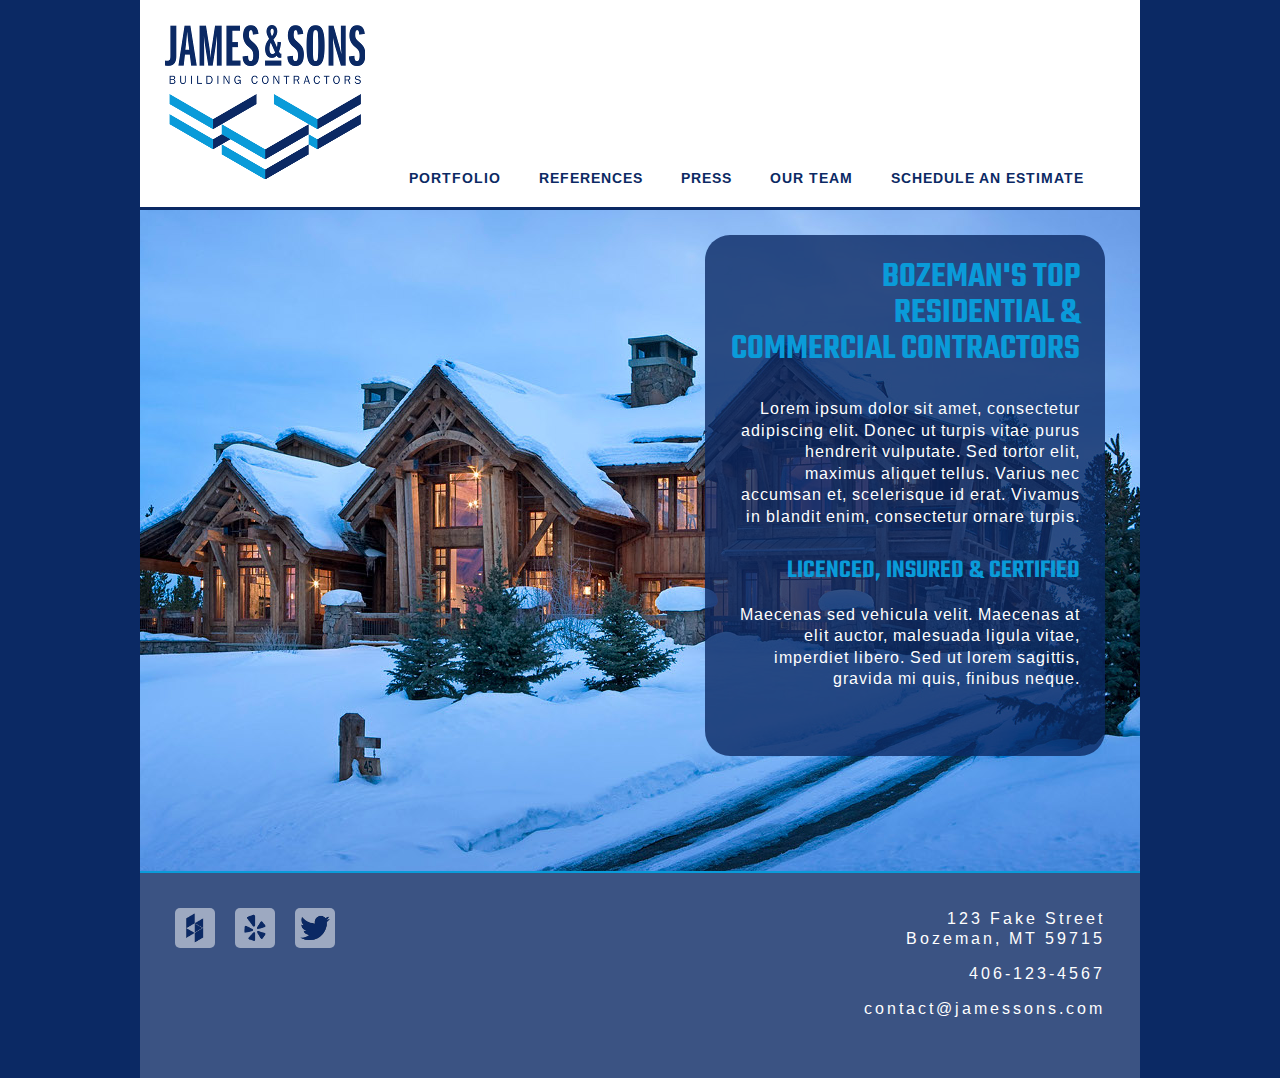
<file: Bosch_Snider/index.html>
<!DOCTYPE html>
<html>
  <head>
    <meta charset="UTF-8">

    <!-- font links -->
    <link href="https://fonts.googleapis.com/css?family=Arimo:400,700" rel="stylesheet">
    <link href="https://fonts.googleapis.com/css?family=Teko:400,600" rel="stylesheet">


    <!-- css links -->
    <link rel="stylesheet" type="text/css" href="css/reset.css">
    <link rel="stylesheet" type="text/css" href="css/global.css">
    <link rel="stylesheet" type="text/css" href="css/index.css">

    <title>James &amp; Sons | Building Contractors</title>

  </head>

  <body>
    <div id="content">
      <header>

        <!-- logo -->
        <div id="logoimage" class="left">
          <a href="index.html"><img src="images/james-and-sons.png" alt="James & Sons logo"></a>
        </div>

        <!-- navigation -->
        <div id="nav" class="right">
          <ul>
            <li><a href="html/portfolio.html">Portfolio</a></li>
            <li><a href="#">References </a></li>
            <li><a href="#">Press</a></li>
            <li><a href="#">Our Team</a></li>
            <li><a href="html/estimate.html">Schedule an Estimate</a></li>
          </ul>
        </div>

        <div class="clear"></div>

      </header>
        
        <!-- main image -->
      <div id="hero">
        <img src="images/lodge_hero.jpg" alt="Finished residential project" id="mainimage">
      

        <div id="maintext">

          <h1>Bozeman's Top Residential & Commercial Contractors</h1>


          <p>Lorem ipsum dolor sit amet, consectetur adipiscing elit. Donec ut turpis vitae purus hendrerit vulputate. Sed tortor elit, maximus aliquet tellus. Varius nec accumsan et, scelerisque id erat. Vivamus in blandit enim, consectetur ornare turpis.  </p>

          <h2>Licenced, Insured & Certified</h2>

          <p>Maecenas sed vehicula velit. Maecenas at elit auctor, malesuada ligula vitae, imperdiet libero. Sed ut lorem sagittis, gravida mi quis, finibus neque.</p>

        </div>
      </div>


      <footer>

        <!-- social icons: houzz, yelp, twitter-->
        <ul id="social" class="left">

          <li>
              <div class="socialimage left">
                <img src="images/houzz.png" alt="houzz">
              </div>
          </li>
          <li>
              <div class="socialimage left">
                <img src="images/yelp.png" alt="yelp">
              </div>
            </li>
          <li>
            <div class="socialimage left">
              <img src="images/twitter.png" alt="twitter">
            </div>
          </li>
        </ul>
        
        <!-- contact -->
        <ul id="contact" class="right">
          <li>123 Fake Street<br>Bozeman, MT 59715</li>
          <li>406-123-4567</li>
          <li>contact@jamessons.com</li>
        </ul>

        <div class="clear"></div>

      </footer>

    </div>
  </body>
</html>
</file>
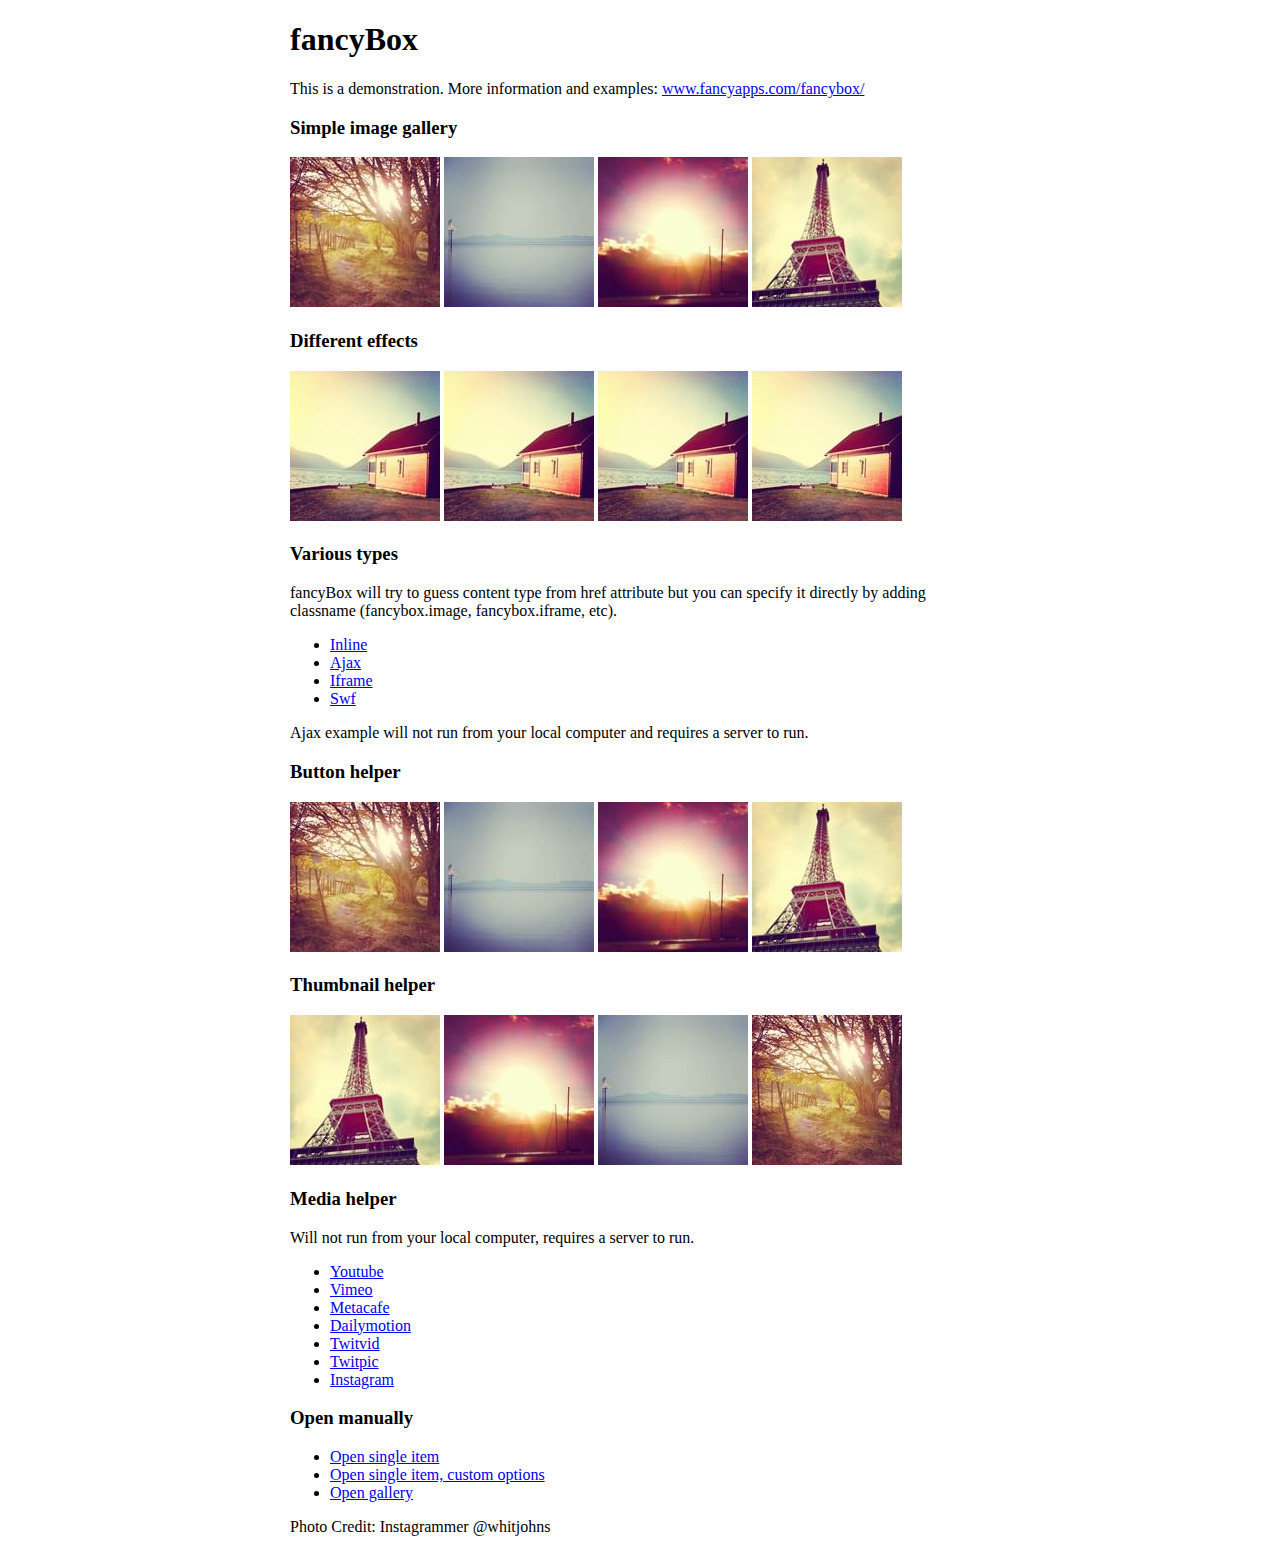
<file: fancyapps-fancyBox-18d1712/demo/index.html>
<!DOCTYPE html>
<html>
<head>
	<title>fancyBox - Fancy jQuery Lightbox Alternative | Demonstration</title>
	<meta http-equiv="Content-Type" content="text/html; charset=UTF-8" />

	<!-- Add jQuery library -->
	<script type="text/javascript" src="../lib/jquery-1.10.1.min.js"></script>

	<!-- Add mousewheel plugin (this is optional) -->
	<script type="text/javascript" src="../lib/jquery.mousewheel-3.0.6.pack.js"></script>

	<!-- Add fancyBox main JS and CSS files -->
	<script type="text/javascript" src="../source/jquery.fancybox.js?v=2.1.5"></script>
	<link rel="stylesheet" type="text/css" href="../source/jquery.fancybox.css?v=2.1.5" media="screen" />

	<!-- Add Button helper (this is optional) -->
	<link rel="stylesheet" type="text/css" href="../source/helpers/jquery.fancybox-buttons.css?v=1.0.5" />
	<script type="text/javascript" src="../source/helpers/jquery.fancybox-buttons.js?v=1.0.5"></script>

	<!-- Add Thumbnail helper (this is optional) -->
	<link rel="stylesheet" type="text/css" href="../source/helpers/jquery.fancybox-thumbs.css?v=1.0.7" />
	<script type="text/javascript" src="../source/helpers/jquery.fancybox-thumbs.js?v=1.0.7"></script>

	<!-- Add Media helper (this is optional) -->
	<script type="text/javascript" src="../source/helpers/jquery.fancybox-media.js?v=1.0.6"></script>

	<script type="text/javascript">
		$(document).ready(function() {
			/*
			 *  Simple image gallery. Uses default settings
			 */

			$('.fancybox').fancybox();

			/*
			 *  Different effects
			 */

			// Change title type, overlay closing speed
			$(".fancybox-effects-a").fancybox({
				helpers: {
					title : {
						type : 'outside'
					},
					overlay : {
						speedOut : 0
					}
				}
			});

			// Disable opening and closing animations, change title type
			$(".fancybox-effects-b").fancybox({
				openEffect  : 'none',
				closeEffect	: 'none',

				helpers : {
					title : {
						type : 'over'
					}
				}
			});

			// Set custom style, close if clicked, change title type and overlay color
			$(".fancybox-effects-c").fancybox({
				wrapCSS    : 'fancybox-custom',
				closeClick : true,

				openEffect : 'none',

				helpers : {
					title : {
						type : 'inside'
					},
					overlay : {
						css : {
							'background' : 'rgba(238,238,238,0.85)'
						}
					}
				}
			});

			// Remove padding, set opening and closing animations, close if clicked and disable overlay
			$(".fancybox-effects-d").fancybox({
				padding: 0,

				openEffect : 'elastic',
				openSpeed  : 150,

				closeEffect : 'elastic',
				closeSpeed  : 150,

				closeClick : true,

				helpers : {
					overlay : null
				}
			});

			/*
			 *  Button helper. Disable animations, hide close button, change title type and content
			 */

			$('.fancybox-buttons').fancybox({
				openEffect  : 'none',
				closeEffect : 'none',

				prevEffect : 'none',
				nextEffect : 'none',

				closeBtn  : false,

				helpers : {
					title : {
						type : 'inside'
					},
					buttons	: {}
				},

				afterLoad : function() {
					this.title = 'Image ' + (this.index + 1) + ' of ' + this.group.length + (this.title ? ' - ' + this.title : '');
				}
			});


			/*
			 *  Thumbnail helper. Disable animations, hide close button, arrows and slide to next gallery item if clicked
			 */

			$('.fancybox-thumbs').fancybox({
				prevEffect : 'none',
				nextEffect : 'none',

				closeBtn  : false,
				arrows    : false,
				nextClick : true,

				helpers : {
					thumbs : {
						width  : 50,
						height : 50
					}
				}
			});

			/*
			 *  Media helper. Group items, disable animations, hide arrows, enable media and button helpers.
			*/
			$('.fancybox-media')
				.attr('rel', 'media-gallery')
				.fancybox({
					openEffect : 'none',
					closeEffect : 'none',
					prevEffect : 'none',
					nextEffect : 'none',

					arrows : false,
					helpers : {
						media : {},
						buttons : {}
					}
				});

			/*
			 *  Open manually
			 */

			$("#fancybox-manual-a").click(function() {
				$.fancybox.open('1_b.jpg');
			});

			$("#fancybox-manual-b").click(function() {
				$.fancybox.open({
					href : 'iframe.html',
					type : 'iframe',
					padding : 5
				});
			});

			$("#fancybox-manual-c").click(function() {
				$.fancybox.open([
					{
						href : '1_b.jpg',
						title : 'My title'
					}, {
						href : '2_b.jpg',
						title : '2nd title'
					}, {
						href : '3_b.jpg'
					}
				], {
					helpers : {
						thumbs : {
							width: 75,
							height: 50
						}
					}
				});
			});


		});
	</script>
	<style type="text/css">
		.fancybox-custom .fancybox-skin {
			box-shadow: 0 0 50px #222;
		}

		body {
			max-width: 700px;
			margin: 0 auto;
		}
	</style>
</head>
<body>
	<h1>fancyBox</h1>

	<p>This is a demonstration. More information and examples: <a href="http://fancyapps.com/fancybox/">www.fancyapps.com/fancybox/</a></p>

	<h3>Simple image gallery</h3>
	<p>
		<a class="fancybox" href="1_b.jpg" data-fancybox-group="gallery" title="Lorem ipsum dolor sit amet"><img src="1_s.jpg" alt="" /></a>

		<a class="fancybox" href="2_b.jpg" data-fancybox-group="gallery" title="Etiam quis mi eu elit temp"><img src="2_s.jpg" alt="" /></a>

		<a class="fancybox" href="3_b.jpg" data-fancybox-group="gallery" title="Cras neque mi, semper leon"><img src="3_s.jpg" alt="" /></a>

		<a class="fancybox" href="4_b.jpg" data-fancybox-group="gallery" title="Sed vel sapien vel sem uno"><img src="4_s.jpg" alt="" /></a>
	</p>

	<h3>Different effects</h3>
	<p>
		<a class="fancybox-effects-a" href="5_b.jpg" title="Lorem ipsum dolor sit amet, consectetur adipiscing elit"><img src="5_s.jpg" alt="" /></a>

		<a class="fancybox-effects-b" href="5_b.jpg" title="Lorem ipsum dolor sit amet, consectetur adipiscing elit"><img src="5_s.jpg" alt="" /></a>

		<a class="fancybox-effects-c" href="5_b.jpg" title="Lorem ipsum dolor sit amet, consectetur adipiscing elit"><img src="5_s.jpg" alt="" /></a>

		<a class="fancybox-effects-d" href="5_b.jpg" title="Lorem ipsum dolor sit amet, consectetur adipiscing elit"><img src="5_s.jpg" alt="" /></a>
	</p>

	<h3>Various types</h3>
	<p>
		fancyBox will try to guess content type from href attribute but you can specify it directly by adding classname (fancybox.image, fancybox.iframe, etc).
	</p>
	<ul>
		<li><a class="fancybox" href="#inline1" title="Lorem ipsum dolor sit amet">Inline</a></li>
		<li><a class="fancybox fancybox.ajax" href="ajax.txt">Ajax</a></li>
		<li><a class="fancybox fancybox.iframe" href="iframe.html">Iframe</a></li>
		<li><a class="fancybox" href="http://www.adobe.com/jp/events/cs3_web_edition_tour/swfs/perform.swf">Swf</a></li>
	</ul>

	<div id="inline1" style="width:400px;display: none;">
		<h3>Etiam quis mi eu elit</h3>
		<p>
			Lorem ipsum dolor sit amet, consectetur adipiscing elit. Etiam quis mi eu elit tempor facilisis id et neque. Nulla sit amet sem sapien. Vestibulum imperdiet porta ante ac ornare. Nulla et lorem eu nibh adipiscing ultricies nec at lacus. Cras laoreet ultricies sem, at blandit mi eleifend aliquam. Nunc enim ipsum, vehicula non pretium varius, cursus ac tortor. Vivamus fringilla congue laoreet. Quisque ultrices sodales orci, quis rhoncus justo auctor in. Phasellus dui eros, bibendum eu feugiat ornare, faucibus eu mi. Nunc aliquet tempus sem, id aliquam diam varius ac. Maecenas nisl nunc, molestie vitae eleifend vel, iaculis sed magna. Aenean tempus lacus vitae orci posuere porttitor eget non felis. Donec lectus elit, aliquam nec eleifend sit amet, vestibulum sed nunc.
		</p>
	</div>

	<p>
		Ajax example will not run from your local computer and requires a server to run.
	</p>

	<h3>Button helper</h3>
	<p>
		<a class="fancybox-buttons" data-fancybox-group="button" href="1_b.jpg"><img src="1_s.jpg" alt="" /></a>

		<a class="fancybox-buttons" data-fancybox-group="button" href="2_b.jpg"><img src="2_s.jpg" alt="" /></a>

		<a class="fancybox-buttons" data-fancybox-group="button" href="3_b.jpg"><img src="3_s.jpg" alt="" /></a>

		<a class="fancybox-buttons" data-fancybox-group="button" href="4_b.jpg"><img src="4_s.jpg" alt="" /></a>
	</p>

	<h3>Thumbnail helper</h3>
	<p>
		<a class="fancybox-thumbs" data-fancybox-group="thumb" href="4_b.jpg"><img src="4_s.jpg" alt="" /></a>

		<a class="fancybox-thumbs" data-fancybox-group="thumb" href="3_b.jpg"><img src="3_s.jpg" alt="" /></a>

		<a class="fancybox-thumbs" data-fancybox-group="thumb" href="2_b.jpg"><img src="2_s.jpg" alt="" /></a>

		<a class="fancybox-thumbs" data-fancybox-group="thumb" href="1_b.jpg"><img src="1_s.jpg" alt="" /></a>
	</p>

	<h3>Media helper</h3>
	<p>
		Will not run from your local computer, requires a server to run.
	</p>

	<ul>
		<li><a class="fancybox-media" href="http://www.youtube.com/watch?v=opj24KnzrWo">Youtube</a></li>
		<li><a class="fancybox-media" href="http://vimeo.com/47480346">Vimeo</a></li>
		<li><a class="fancybox-media" href="http://www.metacafe.com/watch/7635964/">Metacafe</a></li>
		<li><a class="fancybox-media" href="http://www.dailymotion.com/video/xoeylt_electric-guest-this-head-i-hold_music">Dailymotion</a></li>
		<li><a class="fancybox-media" href="http://twitvid.com/QY7MD">Twitvid</a></li>
		<li><a class="fancybox-media" href="http://twitpic.com/7p93st">Twitpic</a></li>
		<li><a class="fancybox-media" href="http://instagr.am/p/IejkuUGxQn">Instagram</a></li>
	</ul>

	<h3>Open manually</h3>
	<ul>
		<li><a id="fancybox-manual-a" href="javascript:;">Open single item</a></li>
		<li><a id="fancybox-manual-b" href="javascript:;">Open single item, custom options</a></li>
		<li><a id="fancybox-manual-c" href="javascript:;">Open gallery</a></li>
	</ul>

	<p>
		Photo Credit: Instagrammer @whitjohns
	</p>
</body>
</html>
</file>
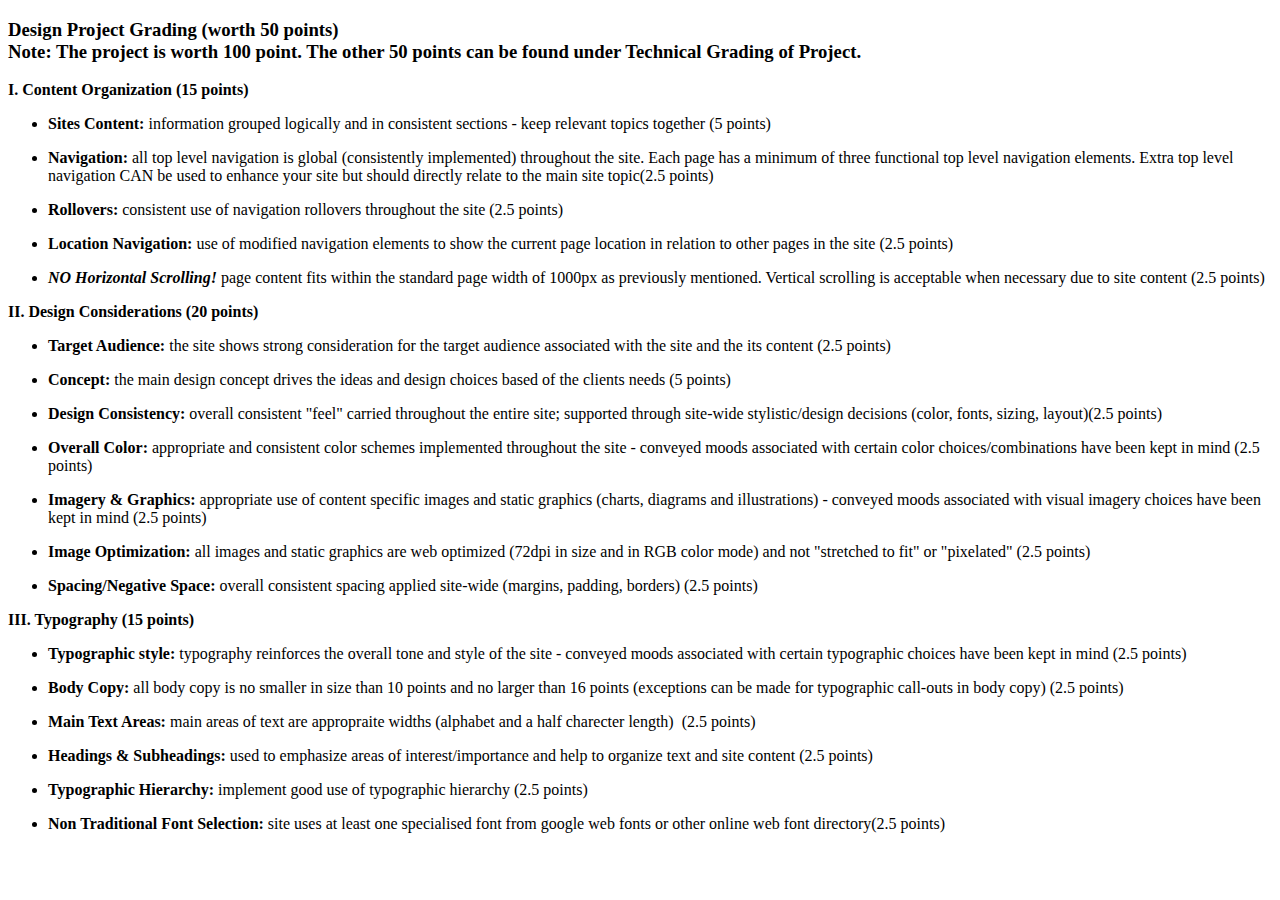
<file: grading/Final Project Design Grading.html>
<!DOCTYPE html PUBLIC "-//W3C//DTD XHTML 1.0 Transitional//EN" "http://www.w3.org/TR/xhtml1/DTD/xhtml1-transitional.dtd">
<html>
<head>
</head>
<body>
<h3><span><span><strong>Design Project Grading</strong></span>&nbsp;<span>(worth 50 points)<br /></span></span><span>Note: The project is worth 100 point. The other 50 points can be found under Technical Grading of Project.</span></h3>
<p><span><strong><span><span>I. Content Organizatio</span><span>n</span></span>&nbsp;(15 points)</strong></span></p>
<ul>
<li>
<p><span><strong>Sites Content:</strong>&nbsp;information grouped logically and in consistent sections - keep relevant topics together (5 points)</span></p>
</li>
<li>
<p><span><strong>Navigation:</strong>&nbsp;all top level navigation is global (consistently implemented) throughout the site. Each page has a minimum of three functional top level navigation elements. Extra top level navigation CAN be used to enhance your site but should directly relate to the main site topic(2.5 points)</span></p>
</li>
<li>
<p><span><strong>Rollovers:</strong>&nbsp;consistent use of navigation rollovers throughout the site (2.5 points)</span></p>
</li>
<li>
<p><span><strong>Location Navigation:</strong>&nbsp;use of modified navigation elements to show the current page location in relation to other pages in the site (2.5 points)</span></p>
</li>
<li>
<p><span><em><strong>NO Horizontal Scrolling!</strong></em>&nbsp;page content fits within the standard page width of 1000px as previously mentioned. Vertical scrolling is acceptable when necessary due to&nbsp;site content (2.5 points)</span></p>
</li>
</ul>
<p><strong>II. Design Considerations</strong><strong>&nbsp;(20 points)</strong></p>
<ul>
<li>
<p><span><strong>Target Audience:</strong>&nbsp;the site shows strong consideration for the target audience associated with the site and the its content (2.5 points)</span></p>
</li>
<li>
<p><span><strong>Concept:</strong>&nbsp;the main design concept drives the ideas and design choices based of the clients needs (5 points)</span></p>
</li>
<li>
<p><span><strong>Design Consistency:</strong>&nbsp;overall consistent "feel" carried throughout the entire site; supported through site-wide stylistic/design decisions (color, fonts, sizing, layout)(2.5 points)</span></p>
</li>
<li>
<p><span><strong>Overall Color:</strong>&nbsp;appropriate and consistent color schemes implemented throughout the site - conveyed moods associated with certain color choices/combinations have been kept in mind (2.5 points)</span></p>
</li>
<li>
<p><span><strong>Imagery &amp; Graphics:</strong>&nbsp;appropriate use of content specific images and static graphics (charts, diagrams and illustrations) - conveyed moods associated with visual imagery choices have been kept in mind (2.5 points)</span></p>
</li>
<li>
<p><span><strong>Image Optimization:</strong>&nbsp;all images and static graphics are web optimized (72dpi in size and in RGB color mode) and not "stretched to fit" or "pixelated" (2.5 points)</span></p>
</li>
<li>
<p><span><strong>Spacing/Negative Space:</strong>&nbsp;overall consistent spacing applied site-wide (margins, padding, borders) (2.5 points)</span></p>
</li>
</ul>
<p><strong>III. Typography</strong>&nbsp;<strong>(15 points)</strong></p>
<ul>
<li>
<p><span><strong>Typographic style:</strong>&nbsp;typography reinforces the overall tone and style of the site - conveyed moods associated with certain typographic choices have been kept in mind (2.5 points)</span></p>
</li>
<li>
<p><span><strong>Body Copy:</strong>&nbsp;all body copy is no smaller in size than 10 points and no larger than 16 points (exceptions can be made for typographic call-outs in body copy) (2.5 points)</span></p>
</li>
<li>
<p><span><strong>Main Text Areas:</strong>&nbsp;main areas of text are appropraite widths (alphabet and a half charecter length) &nbsp;(2.5 points)</span></p>
</li>
<li>
<p><span><strong>Headings &amp; Subheadings:</strong>&nbsp;used to emphasize areas of interest/importance and help to organize text and site content (2.5 points)</span></p>
</li>
<li>
<p><span><strong>Typographic Hierarchy:</strong>&nbsp;implement good use of typographic hierarchy (2.5 points)</span></p>
</li>
<li>
<p><span><strong>Non Traditional Font Selection:</strong>&nbsp;site uses at least one specialised font from google web fonts or other online web font directory(2.5 points)</span></p>
</li>
</ul>
</body>
</html>
</file>
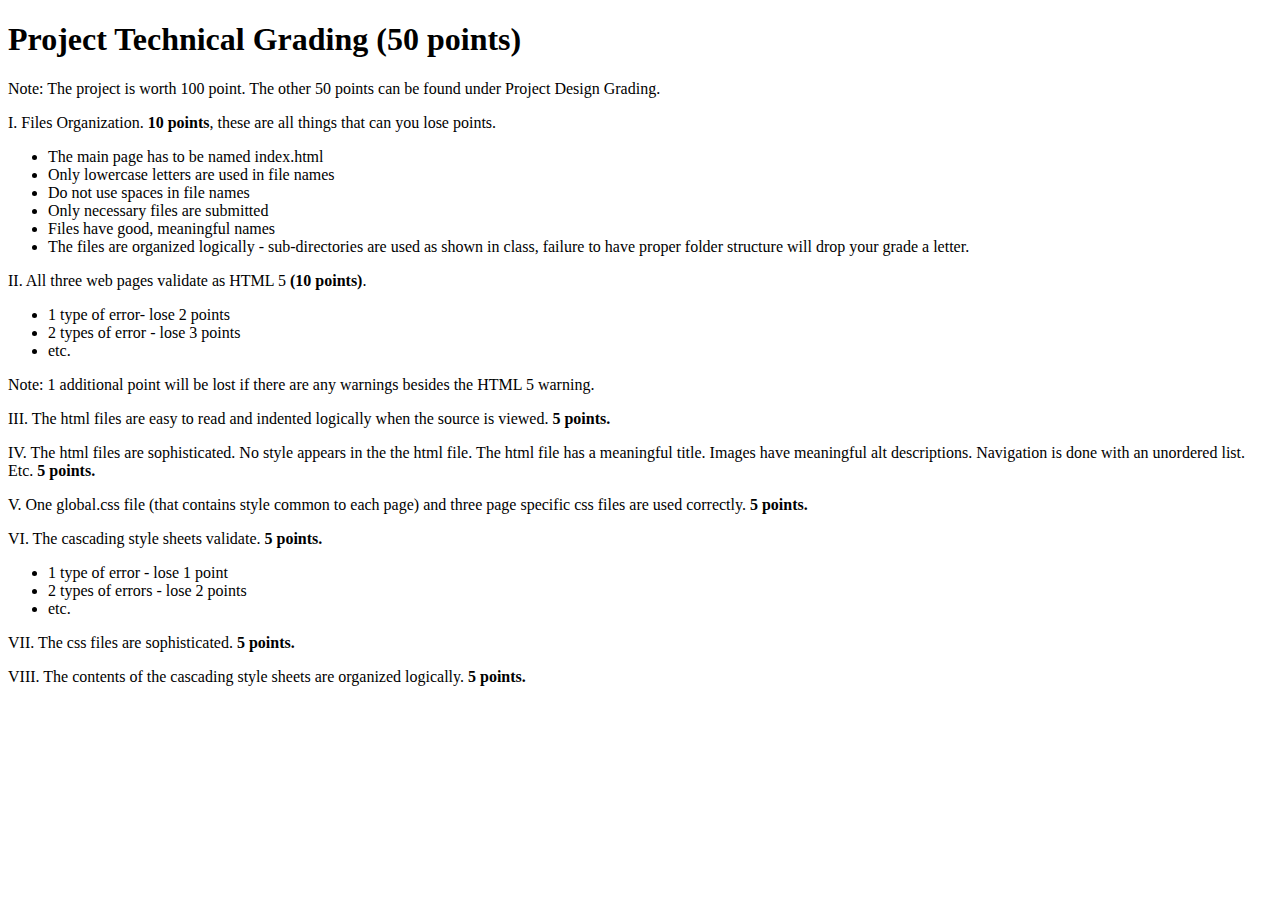
<file: grading/Final Project Technical Grading.html>
<!DOCTYPE html PUBLIC "-//W3C//DTD XHTML 1.0 Transitional//EN" "http://www.w3.org/TR/xhtml1/DTD/xhtml1-transitional.dtd">
<html>
<head>
</head>
<body>
<h1>Project Technical Grading (50 points)</h1>
<p>Note: The project is worth 100 point. The other 50 points can be found under Project Design Grading.</p>
<p>I. Files Organization.<strong> 10 points</strong>, these are all things that can you lose points.</p>
<ul>
<li>The main page has to be named index.html&nbsp;</li>
<li>Only lowercase letters are used in file names&nbsp;</li>
<li>Do not use spaces in file names&nbsp;</li>
<li>Only necessary files are submitted&nbsp;</li>
<li>Files have good, meaningful names</li>
<li>The files are organized logically - sub-directories are used as shown in class, failure to have proper folder structure will drop your grade a letter.&nbsp;</li>
</ul>
<p>II. All three web pages validate as HTML 5 <strong>(10 points)</strong>.</p>
<ul>
<li>1 type of error- lose 2 points</li>
<li>2 types of error - lose 3 points</li>
<li>etc.</li>
</ul>
<p>Note: 1 additional point will be lost if there are any warnings besides the HTML 5 warning.</p>
<p>III. The html files are easy to read and indented logically when the source is viewed. <strong>5 points.</strong></p>
<p>IV. The html files are sophisticated. No style appears in the the html file. The html file has a meaningful title. Images have meaningful alt descriptions. Navigation is done with an unordered list. Etc.<strong> 5 points.</strong></p>
<p>V. One global.css file (that contains style common to each page) and three page specific css files are used correctly. <strong>5 points.</strong></p>
<p>VI. The cascading style sheets validate.<strong> 5 points.</strong></p>
<ul>
<li>1 type of error - lose 1 point</li>
<li>2 types of errors - lose 2 points</li>
<li>etc.</li>
</ul>
<p>VII. The css files are sophisticated. <strong>5 points.</strong></p>
<p>VIII. The contents of the cascading style sheets are organized logically. <strong>5 points.</strong></p>
</body>
</html>
</file>
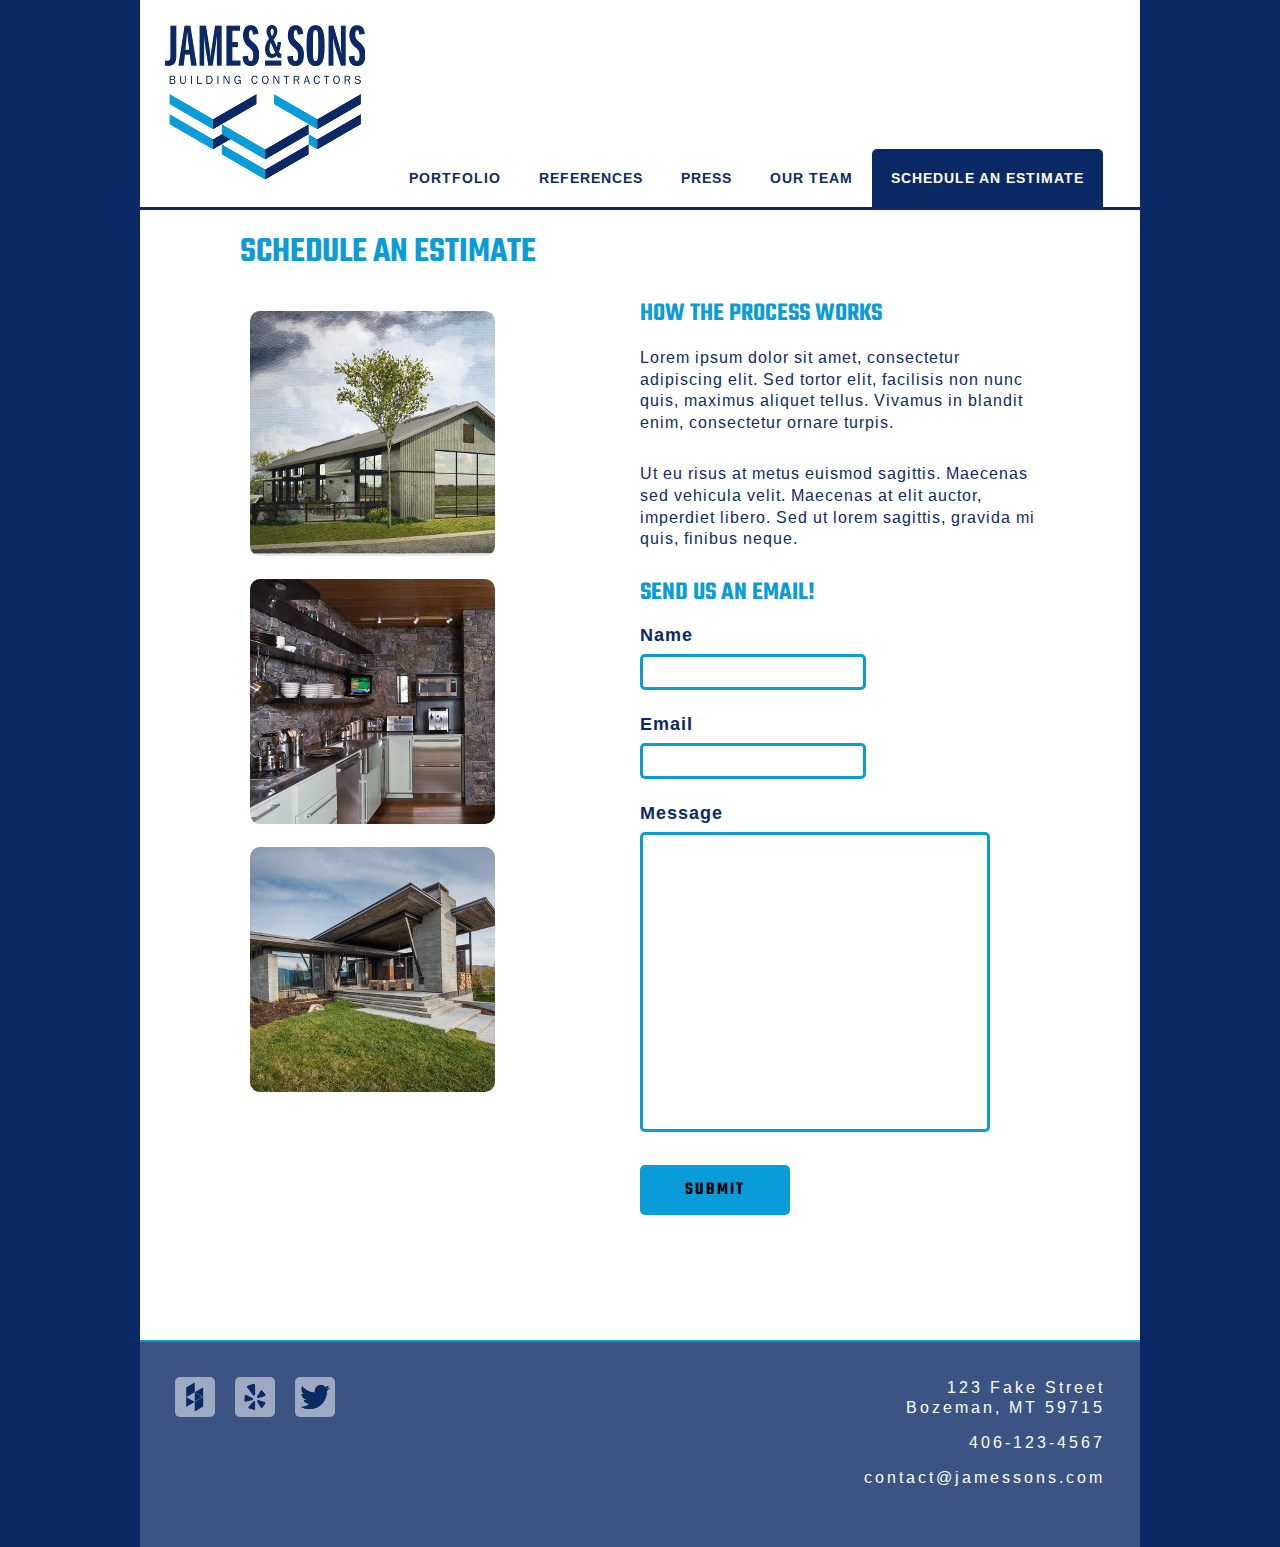
<file: Bosch_Snider/html/estimate.html>
<!DOCTYPE html>
<html>
  <head>
    <meta charset="UTF-8">

    <!-- font links -->
    <link href="https://fonts.googleapis.com/css?family=Arimo:400,700" rel="stylesheet">
    <link href="https://fonts.googleapis.com/css?family=Teko:400,600" rel="stylesheet">

    <!-- css links -->
    <link rel="stylesheet" type="text/css" href="../css/reset.css">
    <link rel="stylesheet" type="text/css" href="../css/global.css">
    <link rel="stylesheet" type="text/css" href="../css/estimate.css">

    <title>James &amp; Sons | Schedule an Estimate</title>

  </head>

  <body>
    <div id="content">
      <header>

        <!-- logo -->
        <div id="logoimage" class="left">
            <a href="../index.html"><img src="../images/james-and-sons.png" alt="James & Sons logo"></a>
        </div>

        <!-- navigation -->
        <div id="nav" class="right">
          <ul>
            <li><a href="portfolio.html">Portfolio</a></li>
            <li><a href="#">References </a></li>
            <li><a href="#">Press</a></li>
            <li><a href="#">Our Team</a></li>
            <li><a href="estimate.html" id="selected">Schedule an Estimate</a></li>
          </ul>
        </div>

        <div class="clear"></div>

      </header>

      <div id="hero">

        <h1>Schedule an Estimate</h1>

        <!-- images of process -->
        
        <div id="images" class="left">
          <img src="../images/commercial_sm.jpg" alt="rendering" class="medimage">
          <img src="../images/kitchen_sm.jpg" alt="kitchen reno" class="medimage">
          <img src="../images/modern_sm.jpg" alt="finished modern exterior" class="medimage">
        </div>
        
        <div id="text" class="right">

          <h2>How the Process Works</h2>
          <p>Lorem ipsum dolor sit amet, consectetur adipiscing elit. Sed tortor elit, facilisis non nunc quis, maximus aliquet tellus. Vivamus in blandit enim, consectetur ornare turpis.  </p>

          <p>Ut eu risus at metus euismod sagittis. Maecenas sed vehicula velit. Maecenas at elit auctor, imperdiet libero. Sed ut lorem sagittis, gravida mi quis, finibus neque.</p>

        
          <!-- email form -->
          <h2>Send us an email!</h2>

          <form>

            <div id="name">
              <label>Name</label>
              <input type="text" name="name" >
            </div>

            <div id="email">
              <label>Email</label>
              <input type="email" name="email">
            </div>

            <div id="message">
              <label>Message</label>
              <textarea name="message" rows="15" cols="30"></textarea>
            </div>

            <div id="submit">
              <input type="submit">
            </div>

          </form>
        </div>

        <div class="clear"></div>

      </div>
    
      <footer>

        <!-- social icons: houzz, yelp, twitter-->
        <ul id="social" class="left">

          <li>
              <div class="socialimage left">
                <img src="../images/houzz.png" alt="houzz">
              </div>
          </li>
          <li>
              <div class="socialimage left">
                <img src="../images/yelp.png" alt="yelp">
              </div>
            </li>
          <li>
            <div class="socialimage left">
              <img src="../images/twitter.png" alt="twitter">
            </div>
          </li>
        </ul>
        
        <!-- contact -->
        <ul id="contact" class="right">
          <li>123 Fake Street<br>Bozeman, MT 59715</li>
          <li>406-123-4567</li>
          <li>contact@jamessons.com</li>
        </ul>

        <div class="clear"></div>

      </footer>
  </div>
  </body>
</html>
</file>
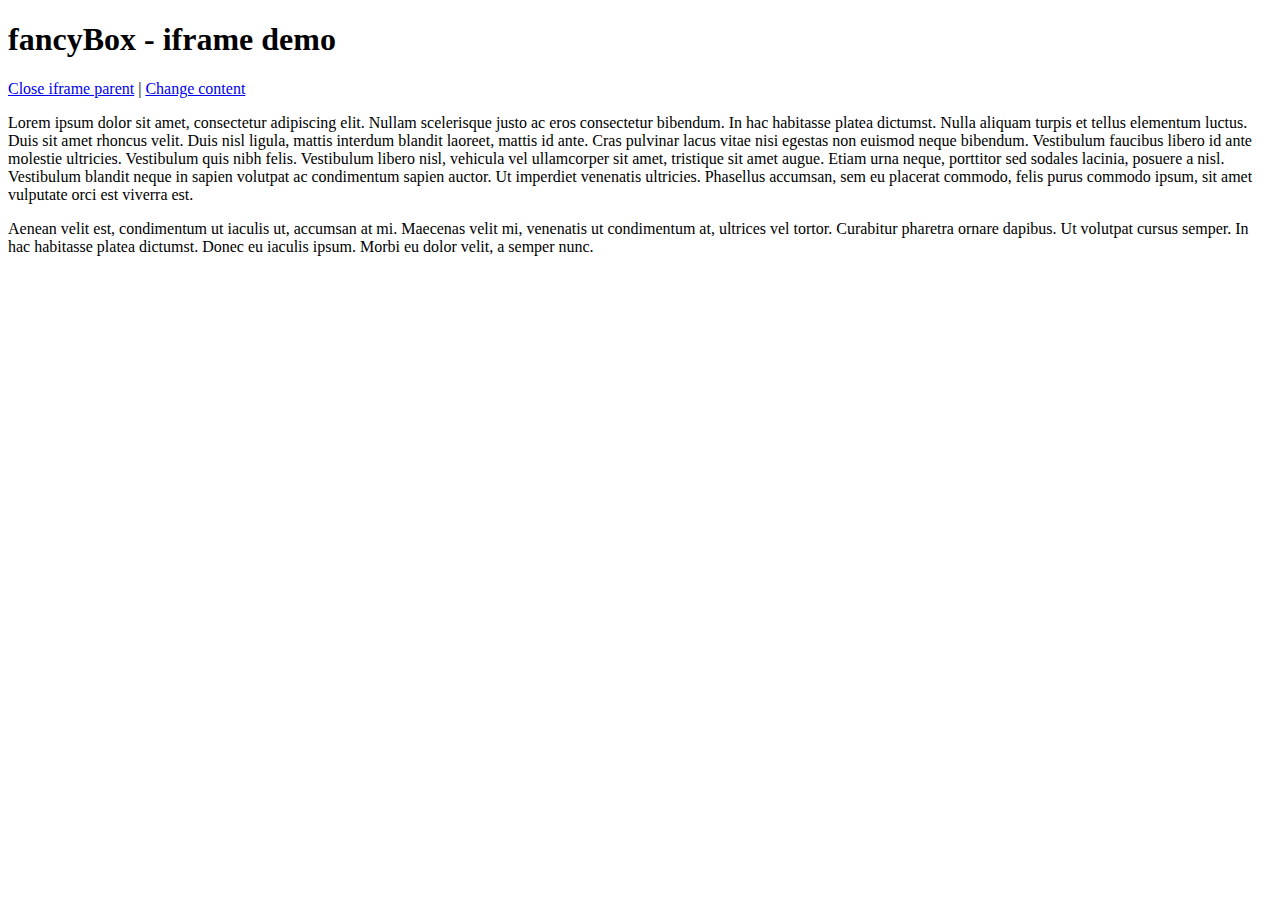
<file: fancyapps-fancyBox-18d1712/demo/iframe.html>
<!DOCTYPE html>
<html>
<head>
	<title>fancyBox - iframe demo</title>
	<meta http-equiv="Content-Type" content="text/html; charset=UTF-8" />
</head>
<body>
	<h1>fancyBox - iframe demo</h1>

	<p>
		<a href="javascript:parent.jQuery.fancybox.close();">Close iframe parent</a>

		|

		<a href="javascript:parent.jQuery.fancybox.open({href : '1_b.jpg', title : 'My title'});">Change content</a>
	</p>

	<p>
		Lorem ipsum dolor sit amet, consectetur adipiscing elit. Nullam scelerisque justo ac eros consectetur bibendum. In hac habitasse platea dictumst. Nulla aliquam turpis et tellus elementum luctus. Duis sit amet rhoncus velit. Duis nisl ligula, mattis interdum blandit laoreet, mattis id ante. Cras pulvinar lacus vitae nisi egestas non euismod neque bibendum. Vestibulum faucibus libero id ante molestie ultricies. Vestibulum quis nibh felis. Vestibulum libero nisl, vehicula vel ullamcorper sit amet, tristique sit amet augue. Etiam urna neque, porttitor sed sodales lacinia, posuere a nisl. Vestibulum blandit neque in sapien volutpat ac condimentum sapien auctor. Ut imperdiet venenatis ultricies. Phasellus accumsan, sem eu placerat commodo, felis purus commodo ipsum, sit amet vulputate orci est viverra est.
	</p>

	<p>
		Aenean velit est, condimentum ut iaculis ut, accumsan at mi. Maecenas velit mi, venenatis ut condimentum at, ultrices vel tortor. Curabitur pharetra ornare dapibus. Ut volutpat cursus semper. In hac habitasse platea dictumst. Donec eu iaculis ipsum. Morbi eu dolor velit, a semper nunc.
	</p>
</body>
</html>
</file>
<file: Bosch_Snider/css/global.css>
/*
COLORS
-----------------
dark blue 
#0b2964
rgba(11, 41, 100, 1)

light blue 
#0a9bd9
rgba(10, 155, 217, 1)

FONTS
-----------------
Arimo:400,700|Teko:400,600

body
'Arimo', Helvetica, sans-serif;

h1, h2
'Teko', Helvetica, sans-serif;
*/

body {
  width:1000px;
  margin: auto;
  background-color: rgba(11, 41, 100, 1);
}

#content {
  background-color: #fff;
}

h1 {
  color: rgba(10, 155, 217, 1);
  font-family: 'Teko', Helvetica, sans-serif;
  font-size: 36px;
  text-transform: uppercase;
  font-weight: 600;
  margin-bottom:30px;
}

h2{
  color: rgba(10, 155, 217, 1);
  font-family: 'Teko', Helvetica, sans-serif;
  font-size: 26px;
  text-transform: uppercase;
  font-weight: 600;
  margin-bottom:20px;
}

p {
  color: #0b2964;
  font-family: 'Arimo', Helvetica, sans-serif;
  font-weight: 400;
  font-size: 16px;
  letter-spacing: 1px;
  line-height: 135%;
  margin-bottom:30px;
}

.right{
  float:right;
}

.left{
  float: left;
}

.clear{
  clear:both;
}


/*header & nav*/

header { 
  width: 950px;
  padding: 25px;
  border-bottom: 3px solid #0b2964;
}

header #nav {
  padding-top: 124px;
  width: 750px;
  height: 30px;
}

#nav ul {
  margin: 0 0 0 25px;
}

#nav li {
  float: left;
  display: inline;
  list-style-type: none;
  background-color: #fff;

}

#nav a {
  text-decoration: none;
  text-transform: uppercase;
  font-family: 'Arimo', Helvetica, sans-serif;;
  font-size: 14px;
  font-weight: 700;
  padding: 22px 19px;
  display: block;
  letter-spacing: 1px;
  color: #0b2964;
}

#nav li a:hover {
  background-color: rgba(10, 155, 217, .8);
  border-radius: 5px 5px 0 0;
}

#selected {
  background-color: rgba(11, 41, 100, 1);
  border-radius: 5px 5px 0 0;

}

#nav a#selected {
  color: #fff;
}


/*footer & contact*/

footer {
  background-color: rgba(11, 41, 100, .8);
  border-top: 2px solid rgba(10, 155, 217, 1);
  padding: 25px 25px 35px 25px;
}

#social li {
  list-style-type: none;
  display: inline;
}

#social img {
  margin: 5px;
}

.socialimage {
  width: 40px;
  height: 40px;
  margin: 10px;
  border-radius: 5px;
  background-color: rgba(255, 255, 255, .5);
}

#contact {
 text-align: right;
 margin: 10px;
}

#contact li {
  list-style-type: none;
  font-family: 'Arimo', Helvetica, sans-serif;
  letter-spacing: 3px;
  line-height: 125%;
  font-weight: 400;
  font-size: 16px;
  color: #fff;
  margin: 0 0 15px 0;
}
</file>
<file: Bosch_Snider/css/index.css>
#hero {
  position: relative;
}

#maintext {
  width: 350px;
  position: absolute;
  top: 0px;
  right: 0px;
  background-color: rgba(11, 41, 100, .8);
  padding: 25px 25px 36px 25px;
  margin: 25px 35px 25px 25px;
  text-align: right;
  border-radius: 25px;
}

#mainimage {
  position: absolute;
}

#maintext p {
  color: #fff;
}

footer {
  position: absolute;
  top: 871px;
  width: 950px;
  background-color: #3b5383;
}
</file>
<file: Bosch_Snider/css/estimate.css>
#hero {
  width: 800px;
  margin: 25px auto 100px auto;
}

#images{
  width: 400px;
}

.medimage {
  margin:10px;
  border-radius: 10px;
}

#text {
  width: 400px;
}


/*form styling*/

label {
  width: 200px;
  display: block;
  color: #0b2964;
  font-family: 'Arimo', Helvetica, sans-serif;
  font-weight: 700;
  font-size: 18px;
  letter-spacing: 1px;
  padding: 0 0 5px 0;
}

input{
  width: 200px;
  height: 20px;
  font-family: Helvetica, sans-serif;
  font-size: 16px;
  padding: 5px 10px;
  border: 3px solid #0a9bd9;
  border-radius: 5px;
  margin: 5px 0 25px 0;

}

input:focus{
  border: 3px solid #0b2964;
}

textarea {
  width: 350px;
  height: 300px;
  resize:none;
  padding: 5px 10px;
  margin: 5px 0 25px 0;
  border: 3px solid #0a9bd9;
  box-sizing: border-box;
  border-radius: 5px;
  font-family: Helvetica, sans-serif;
  font-size: 16px;
}

textarea:focus{
  border: 3px solid #0b2964;
}

input[type=submit] {
  height: 50px;
  width: 150px;
  border: none;
  background-color: #0a9bd9;
  font-family: 'Teko', Helvetica, sans-serif;
  font-weight: 600;
  text-transform: uppercase;
  letter-spacing: 2px;
  font-size: 18px;
}

input[type=submit]:focus {
  border: 3px solid #0b2964;
}
</file>
